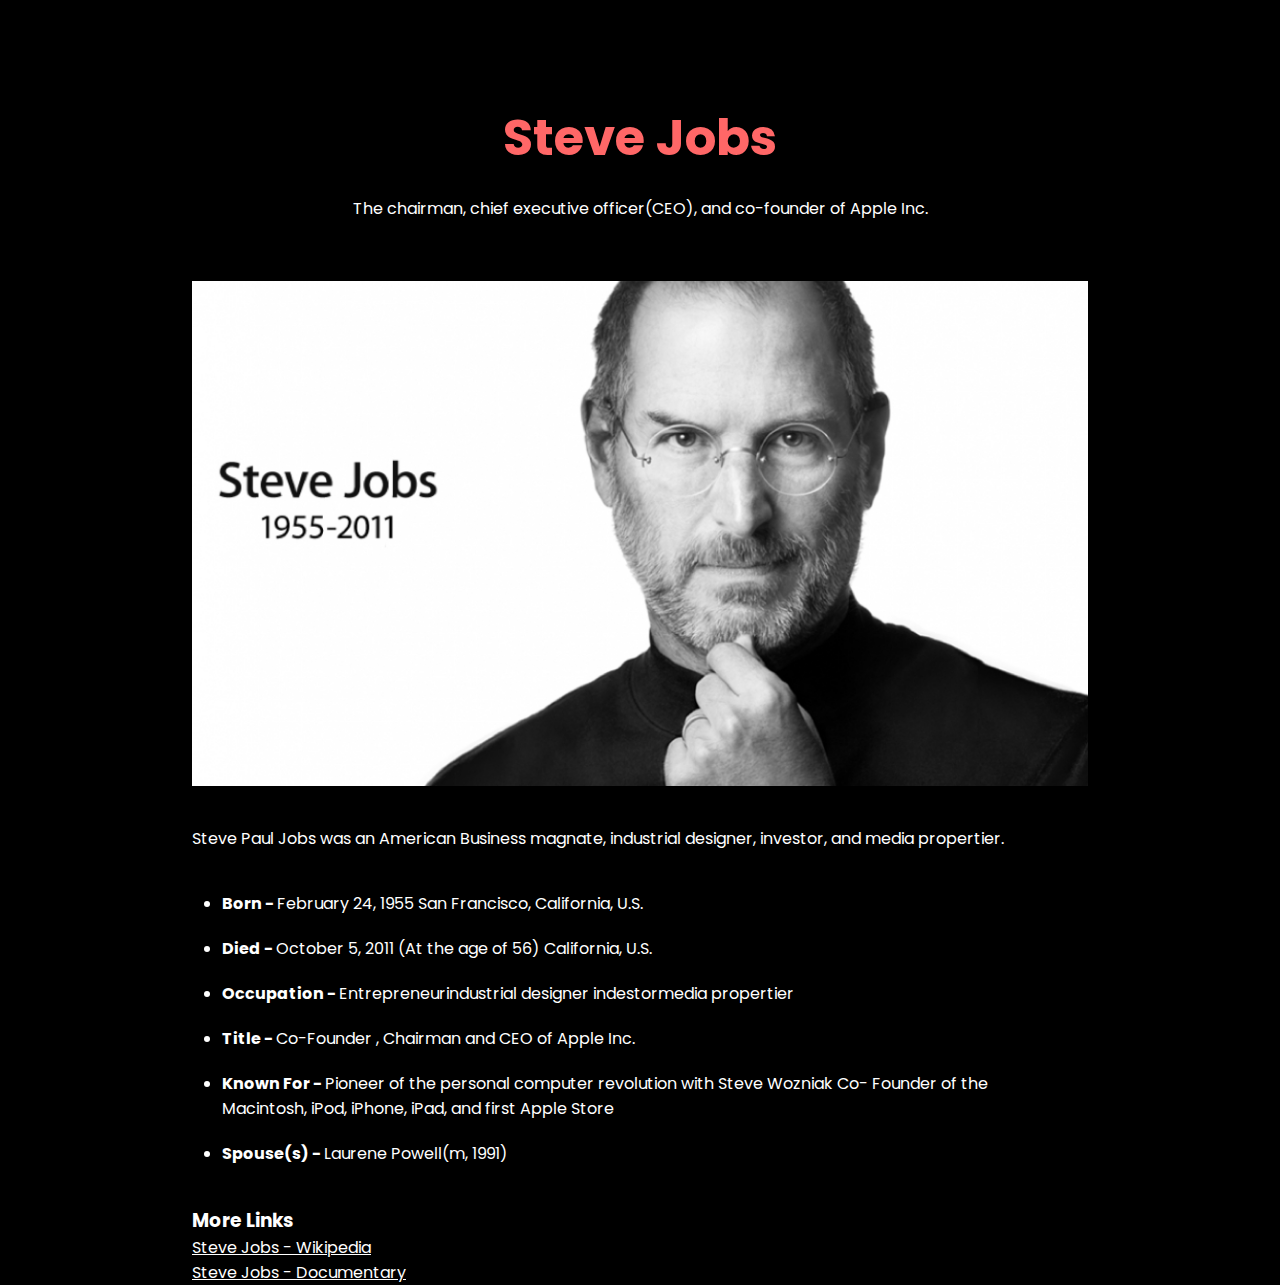
<file: index.html>
<!DOCTYPE html>
<html lang="en">
<head>
	<meta charset="UTF-8">
	<title> Steve Jobs Tribute Page</title>
	<link rel="stylesheet"href="Assignment1.css">
</head>
<body>
	<section class="main">
		<h2 class="title">Steve Jobs</h2>
		<p>
		The chairman, chief executive officer(CEO), and co-founder of Apple Inc.</p>

	       <div class="image-div">
	       	<img src="st.jpg" alt="" id="image">
	       	<figcaption id="img-caption">
	       		Steve Paul Jobs was an American Business magnate, industrial designer, investor, and media propertier.
	       	</figcaption>

	       </div>
	       <div class="tribute-info">
	       	<ul>
	       		<li>
	       			<strong>Born - </strong>
	       			<span>February 24, 1955 San Francisco, California, U.S.</span>
	       		</li>

	       		<li>
	       			<strong>Died - </strong>
	       			<span>October 5, 2011 (At the age of 56) California, U.S.</span>
	       		</li>

	       		<li>
	       			<strong>Occupation - </strong>
	       			<span>Entrepreneurindustrial designer indestormedia propertier</span>
	       		</li>
	       		<li>
	       			<strong>Title - </strong>
	       			<span>Co-Founder , Chairman and CEO of Apple Inc.</span>
	       		</li>

	       		<li>
	       			<strong>Known For - </strong>
	       			<span>Pioneer of the personal computer revolution with Steve Wozniak 
	       			Co- Founder of the Macintosh, iPod, iPhone, iPad, and first Apple Store</span>
	       		</li>

               <li>
	       			<strong>Spouse(s) - </strong>
	       			<span>Laurene Powell(m, 1991)</span>
	       		</li>

	       	 </ul>
	       	</div>
	       	 <div id="links">
	       	 	<h3>More Links</h3>
	       	 	<a href="https://en.wikipedia.org/wiki/Steve_Jobs" id="tribute-link" target="_blank">Steve Jobs - Wikipedia</a>
	       	 	<a href="https://www.youtube.com/watch?v=szTlrjF9TdM" id="tribute-link" target="_blank">Steve Jobs - Documentary</a>
	       	 </div>
	       	</section>

	       </body>
	       </html>
</file>
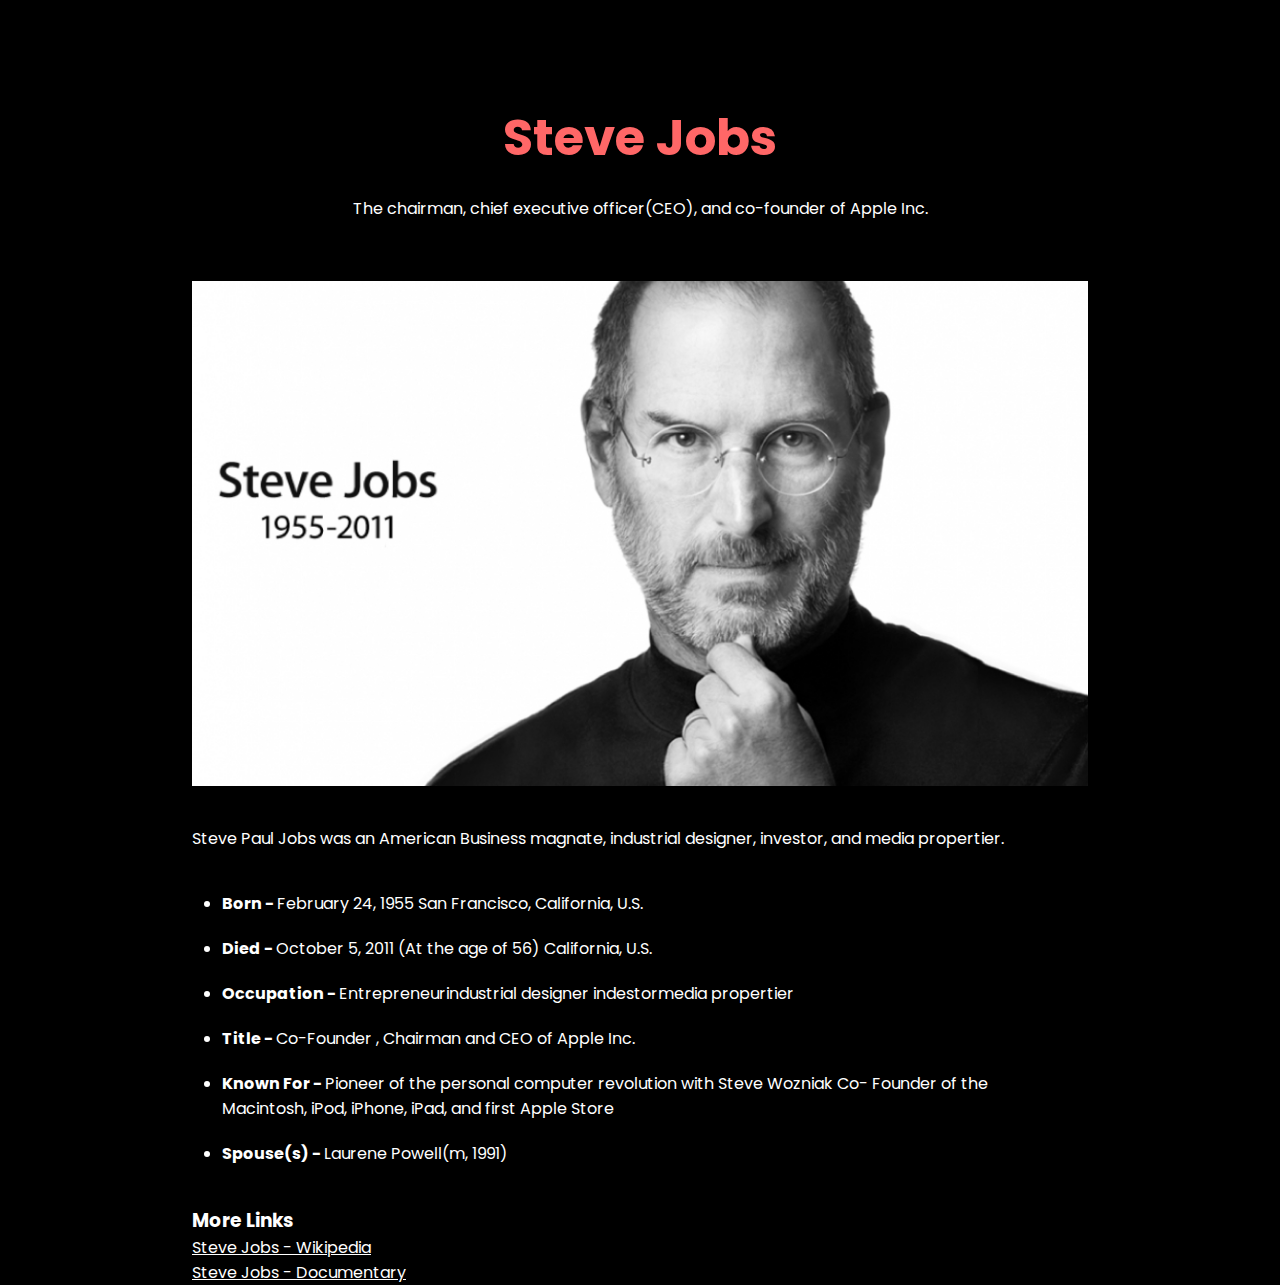
<file: index1.html.html>
<!DOCTYPE html>
<html lang="en">
<head>
	<meta charset="UTF-8">
	<title> Steve Jobs Tribute Page</title>
	<link rel="stylesheet"href="Assignment1.css">
</head>
<body>
	<section class="main">
		<h2 class="title">Steve Jobs</h2>
		<p>
		The chairman, chief executive officer(CEO), and co-founder of Apple Inc.</p>

	       <div class="image-div">
	       	<img src="st.jpg" alt="" id="image">
	       	<figcaption id="img-caption">
	       		Steve Paul Jobs was an American Business magnate, industrial designer, investor, and media propertier.
	       	</figcaption>

	       </div>
	       <div class="tribute-info">
	       	<ul>
	       		<li>
	       			<strong>Born - </strong>
	       			<span>February 24, 1955 San Francisco, California, U.S.</span>
	       		</li>

	       		<li>
	       			<strong>Died - </strong>
	       			<span>October 5, 2011 (At the age of 56) California, U.S.</span>
	       		</li>

	       		<li>
	       			<strong>Occupation - </strong>
	       			<span>Entrepreneurindustrial designer indestormedia propertier</span>
	       		</li>
	       		<li>
	       			<strong>Title - </strong>
	       			<span>Co-Founder , Chairman and CEO of Apple Inc.</span>
	       		</li>

	       		<li>
	       			<strong>Known For - </strong>
	       			<span>Pioneer of the personal computer revolution with Steve Wozniak 
	       			Co- Founder of the Macintosh, iPod, iPhone, iPad, and first Apple Store</span>
	       		</li>

               <li>
	       			<strong>Spouse(s) - </strong>
	       			<span>Laurene Powell(m, 1991)</span>
	       		</li>

	       	 </ul>
	       	</div>
	       	 <div id="links">
	       	 	<h3>More Links</h3>
	       	 	<a href="https://en.wikipedia.org/wiki/Steve_Jobs" id="tribute-link" target="_blank">Steve Jobs - Wikipedia</a>
	       	 	<a href="https://www.youtube.com/watch?v=szTlrjF9TdM" id="tribute-link" target="_blank">Steve Jobs - Documentary</a>
	       	 </div>
	       	</section>

	       </body>
	       </html>
</file>
<file: Assignment1.css>
@import url('https://fonts.googleapis.com/css2?family=Poppins:wght@200&display=swap');
*{
	margin:0;
	padding: 0;
	box-sizing: border-box;

}

body{
	color: white;
	background-color: black;
	font-family: 'Poppins';
	display: flex;
	justify-content: center;
	align-items: center;
}

.main{
	margin-top: 80px;
	width: 70vw;
	height: auto;
}

.title{
	color: #FF6767;
	font-size: 50px;
	margin:20px 0px;
	text-align: center;

}

.main > p{
	text-align: center;
	margin-bottom: 20px;
}
.img-div{
	max-width: 800px;
	margin:10px auto;

}

#image{
	max-width: 100%;
	padding:40px 0 ;
	display: block;
	margin:auto;
}

#image-caption{
	text-align: center;
}

.tribute-info{
	margin:30px 30px;

}

ul li {
	padding:10px 0 ;
}

#link{
	margin:30px 30px;
}

a{
	display:block;
	color:white;
}
</file>
